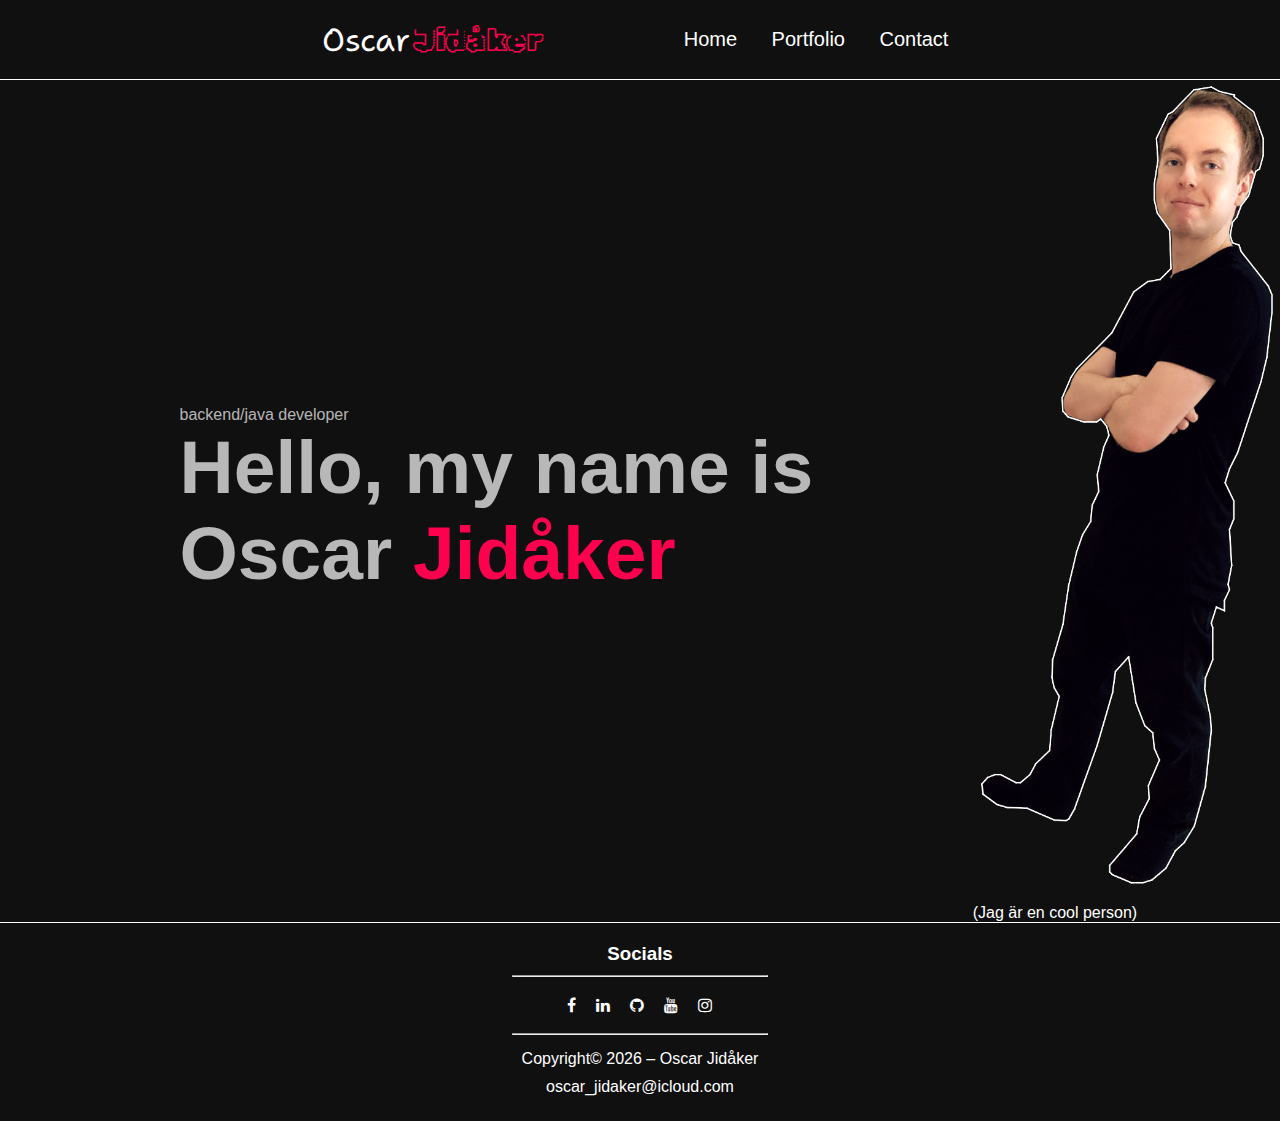
<file: index.html>
<!DOCTYPE html>
<html lang="en">
<head>
    <meta charset="UTF-8">
    <meta http-equiv="X-UA-Compatible" content="IE=edge">
    <meta name="viewport" content="width=device-width, initial-scale=1.0">
    <title>JidakerPortfolio</title>

    <link rel="stylesheet" href="style.css">
    <link rel="stylesheet" href="https://cdnjs.cloudflare.com/ajax/libs/font-awesome/4.7.0/css/font-awesome.min.css">
</head>
<body>
    <header>
        <!--Innre header för att kunna centrera innehållet-->
        <div class="inner-header">      
            <a href="index.html" class="logo">Oscar<span id="logo-secondpart">Jidåker</span></a>
            <nav class="navigation">
                <a href="index.html">Home</a>
                <a href="portfolio.html">Portfolio</a>
                <a href="contact.html">Contact</a>
            </nav>
        </div>         
     </header>

     <main>
        <div id="home">
            <section>
                <div id="content">
                    <p>backend/java developer</p>
                    <h1>Hello, my name is<br>Oscar <span>Jidåker</span></h1>
                </div>     
            </section>
            <aside>
                <img src="images/me.png" alt="Bild på mig">
                <p>(Jag är en cool person)</p>
            </aside>     
        </div>
     </main>
    
    <footer class="site-footer">
        <div>
            <h3>Socials</h3>
            <hr>
            <ul class="socials">
                <li><a href="https://www.facebook.com/oscar.jidaker/" class="fa fa-facebook"></a></li>
                <li><a href="https://www.linkedin.com/in/oscar-jid%C3%A5ker-35bb37132/" class="fa fa-linkedin"></a></li>
                <li><a href="https://github.com/ThunsOJ" class="fa fa-github"></a></li>
                <li><a href="https://www.youtube.com/channel/UCKyeg8c8UoC6atMC5gSTdSg" class="fa fa-youtube"></a></li>
                <li><a href="https://www.instagram.com/ocke_champion/" class="fa fa-instagram"></a></li>
            </ul>
            <hr>
            <ul class="adress">
                <li><p>Copyright&copy; <script>document.write(new Date().getFullYear());</script> – Oscar Jidåker</p></li>
                <li><p>oscar_jidaker@icloud.com</p></li>
            </ul>
       </div>
   </footer>
</body>
</html>
</file>
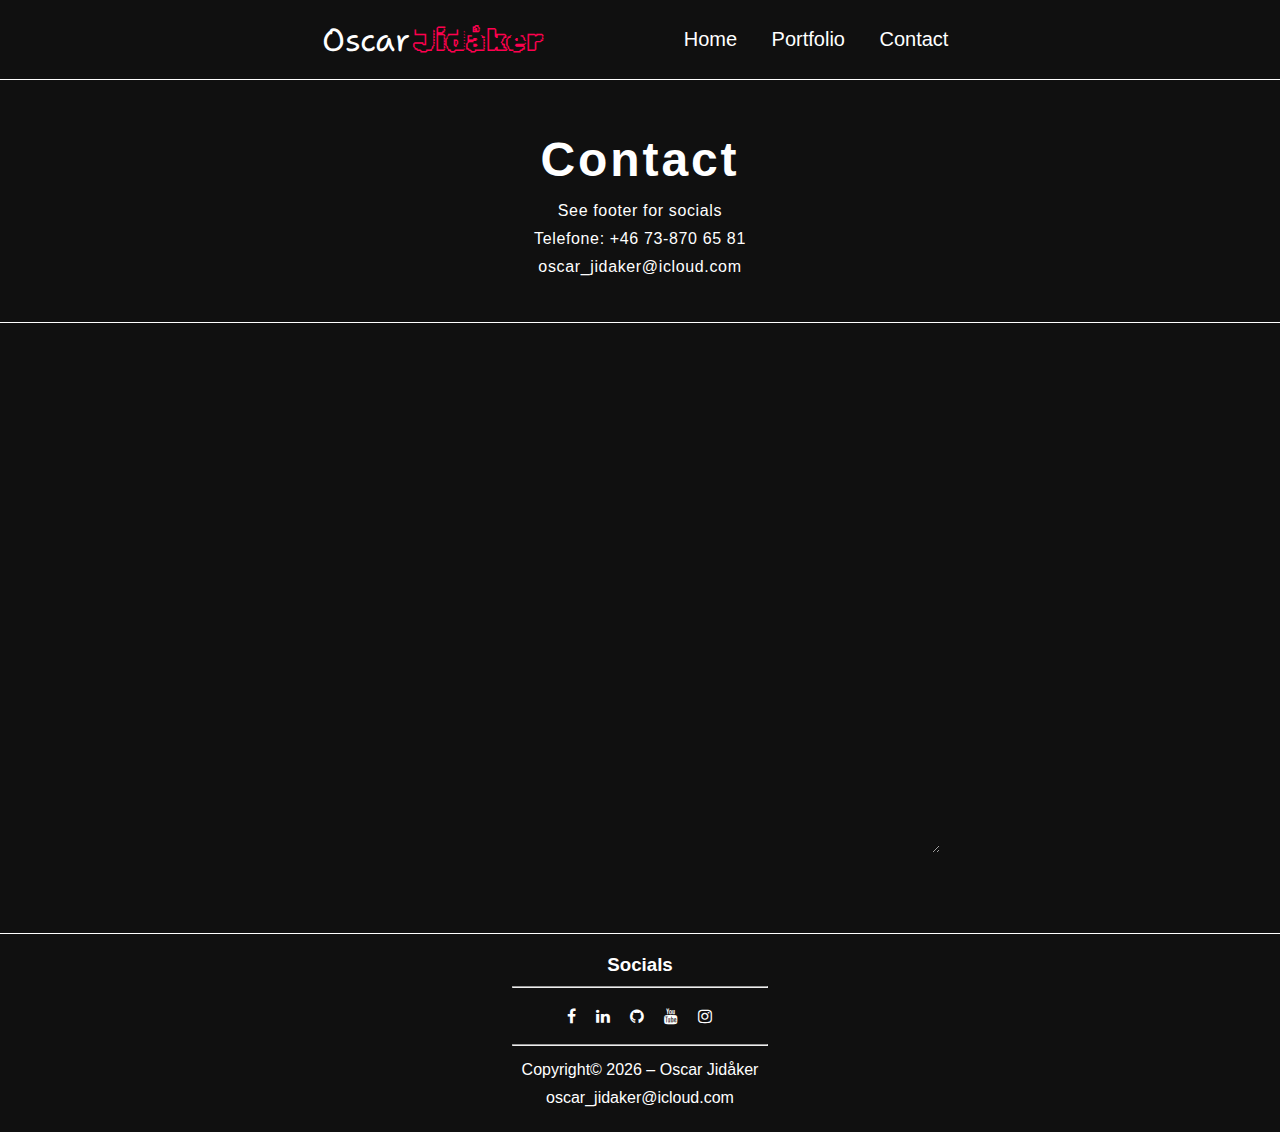
<file: contact.html>
<!DOCTYPE html>
<html lang="en">
<head>
    <meta charset="UTF-8">
    <meta http-equiv="X-UA-Compatible" content="IE=edge">
    <meta name="viewport" content="width=device-width, initial-scale=1.0">
    <title>JidakerPortfolio</title>

    <link rel="stylesheet" href="https://cdnjs.cloudflare.com/ajax/libs/font-awesome/4.7.0/css/font-awesome.min.css">
    <link rel="stylesheet" href="style.css">
</head>
<body>
    <header>
        <!--Innre header för att kunna centrera innehållet-->
        <div class="inner-header">      
            <a href="index.html" class="logo">Oscar<span id="logo-secondpart">Jidåker</span></a>
            <nav class="navigation">
                <a href="index.html">Home</a>
                <a href="portfolio.html">Portfolio</a>
                <a href="contact.html">Contact</a>
            </nav>
        </div>         
     </header>

     <main>

        <section class="description">
            <h2>Contact</h2>
            <ul class="adress">
              <li><p>See footer for socials</p></li>
              <li><p>Telefone: +46 73-870 65 81</p></li>
              <li><p>oscar_jidaker@icloud.com</p></li>
          </ul>
        </section>

        <article class="map">
          <iframe src="https://www.google.com/maps/embed?pb=!1m18!1m12!1m3!1d2009.4127338582123!2d17.383907867429837!3d59.75920781509623!2m3!1f0!2f0!3f0!3m2!1i1024!2i768!4f13.1!3m3!1m2!1s0x465e4ade39f86c39%3A0x52473cc561a835bf!2sGRYTA-S%C3%84VA%2037%2C%20749%2063%20%C3%96rsundsbro!5e0!3m2!1ssv!2sse!4v1678812688718!5m2!1ssv!2sse" style="border:0;" allowfullscreen="" loading="lazy" referrerpolicy="no-referrer-when-downgrade"></iframe>
        </article>
        
      </main>
    
    <footer class="site-footer">
        <div>
          <h3>Socials</h3>
          <hr>
          <ul class="socials">
              <li><a href="https://www.facebook.com/oscar.jidaker/" class="fa fa-facebook"></a></li>
              <li><a href="https://www.linkedin.com/in/oscar-jid%C3%A5ker-35bb37132/" class="fa fa-linkedin"></a></li>
              <li><a href="https://github.com/ThunsOJ" class="fa fa-github"></a></li>
              <li><a href="https://www.youtube.com/channel/UCKyeg8c8UoC6atMC5gSTdSg" class="fa fa-youtube"></a></li>
              <li><a href="https://www.instagram.com/ocke_champion/" class="fa fa-instagram"></a></li>
          </ul>
          <hr>
          <ul class="adress">
              <li><p>Copyright&copy; <script>document.write(new Date().getFullYear());</script> – Oscar Jidåker</p></li>
              <li><p>oscar_jidaker@icloud.com</p></li>
          </ul>
       </div>
   </footer>
</body>
</html>
</file>
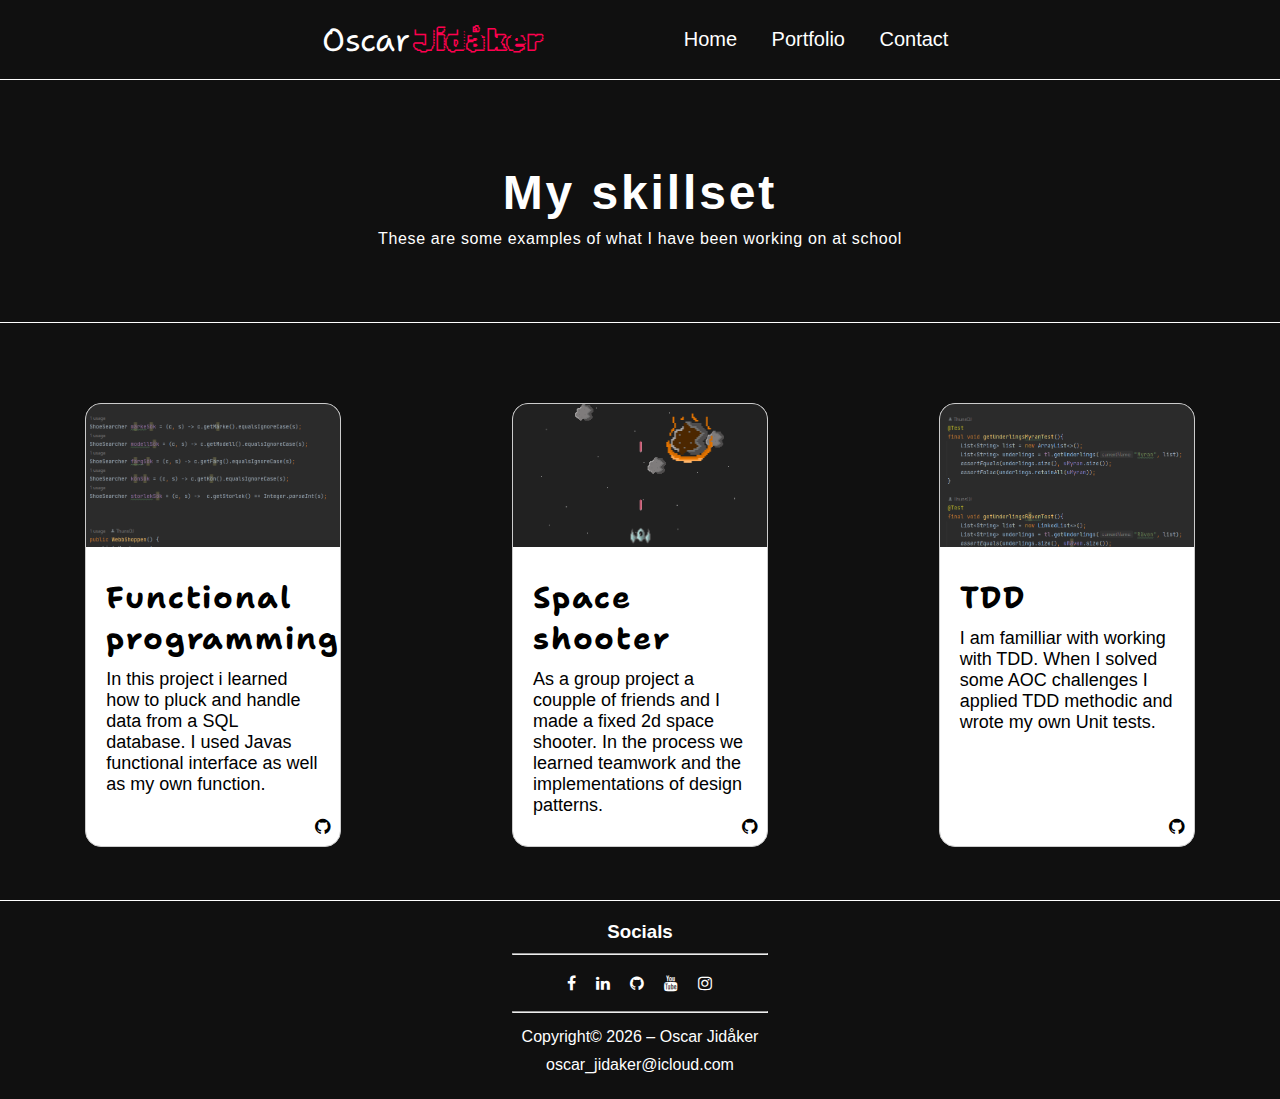
<file: portfolio.html>
<!DOCTYPE html>
<html lang="en">
<head>
    <meta charset="UTF-8">
    <meta http-equiv="X-UA-Compatible" content="IE=edge">
    <meta name="viewport" content="width=device-width, initial-scale=1.0">
    <title>JidakerPortfolio</title>

    <link rel="stylesheet" href="https://cdnjs.cloudflare.com/ajax/libs/font-awesome/4.7.0/css/font-awesome.min.css">
    <link rel="stylesheet" href="style.css">
</head>
<body>
    <header>
        <!--Innre header för att kunna centrera innehållet-->
        <div class="inner-header">      
            <a href="index.html" class="logo">Oscar<span id="logo-secondpart">Jidåker</span></a>
            <nav class="navigation">
                <a href="index.html">Home</a>
                <a href="portfolio.html">Portfolio</a>
                <a href="contact.html">Contact</a>
            </nav>
        </div>         
     </header>

     <main>

        <section class="description">
            <h2>My skillset</h2>
            <p>These are some examples of what I have been working on at school</p>
        </section>

        <ul class="row">
          
          <li class="card">
            <div class="card-header">
              <img src="images/func.png" alt="Func prog">
            </div>
            <div class="card-body">
              <h2>Functional programming</h2>
                  <p>
                    In this project i learned how to pluck and handle data from a SQL database. I used Javas functional interface as well as my own function.
                  </p>
                  <a href="https://github.com/ThunsOJ/WebbShoppen4" class="fa fa-github" target="_blank"></a>
            </div>
          </li>
  
          <li class="card">
            <div class="card-header">
              <img src="images/spacewar.png" alt="Space shooter">
            </div>
            <div class="card-body">
              <h2>Space shooter</h2>
                  <p>
                    As a group project a coupple of friends and I made a fixed 2d space shooter. In the process we learned teamwork and the implementations of design patterns.
                  </p>
                  <a href="https://github.com/ThunsOJ/SpaceWarOscarVG" class="fa fa-github" target="_blank"></a>
            </div>
          </li>
  
          <li class="card">
            <div class="card-header">
              <img src="images/tests.png" alt="TDD">
            </div>
            <div class="card-body">
              <h2>TDD</h2>
                  <p>
                    I am familliar with working with TDD. When I solved some AOC challenges I applied TDD methodic and wrote my own Unit tests. 
                  </p>
                  <a href="https://github.com/ThunsOJ/Tomteland" class="fa fa-github" target="_blank"></a>
            </div>
          </li>
  
        </ul>
    
      
      </main>
    
    <footer class="site-footer">
        <div>
            <h3>Socials</h3>
            <hr>
            <ul class="socials">
                <li><a href="https://www.facebook.com/oscar.jidaker/" class="fa fa-facebook" target="_blank"></a></li>
                <li><a href="https://www.linkedin.com/in/oscar-jid%C3%A5ker-35bb37132/" class="fa fa-linkedin" target="_blank"></a></li>
                <li><a href="https://github.com/ThunsOJ" class="fa fa-github"></a></li>
                <li><a href="https://www.youtube.com/channel/UCKyeg8c8UoC6atMC5gSTdSg" class="fa fa-youtube" target="_blank"></a></li>
                <li><a href="https://www.instagram.com/ocke_champion/" class="fa fa-instagram" target="_blank"></a></li>
            </ul>
            <hr>
            <ul class="adress">
                <li><p>Copyright&copy; <script>document.write(new Date().getFullYear());</script> – Oscar Jidåker</p></li>
                <li><p>oscar_jidaker@icloud.com</p></li>
            </ul>
       </div>
   </footer>
</body>
</html>
</file>
<file: style.css>
@import url('https://fonts.googleapis.com/css2?family=Montserrat:wght@300;400;500;600;700&family=Shantell+Sans:wght@800&display=swap');
@import url('https://fonts.googleapis.com/css2?family=Rubik+Iso&display=swap');

*{
    margin: 0;
    padding: 0;
    font-family: 'Poppins', sans-serif;
    box-sizing: border-box;
    text-decoration: none;
    list-style-type: none;
    box-sizing: border-box;
}

body{
    background: #101010;
    color: #fff;
}

header{
    position: sticky;
    background-color: #101010; 
    border-bottom: solid 1px;

    top: 0;
    height:  80px;
    width: 100%;
    z-index: 1;       
}

/*Är onödig för mindre skärmen men centrerar innehållet när skärmen vidgas*/
.inner-header{
    display: flex;
    align-items: center;
    justify-content: space-around;
    flex-direction: column;

    height: 100%;
    margin: auto;  
}

/*loggan*/
.logo{
    font-family: 'Shantell Sans', cursive;
    color: #fff;
    
    font-size: xx-large;
    cursor: pointer;
    margin: 5px;
}

#logo-secondpart{
    font-family: 'Rubik Iso', cursive;
    font: bold;
    font-weight: 100;
    margin-left: 3px;
}

span{
    color: #ff004f;
}

nav a{   
    transition-duration: 0.4s;
    cursor: pointer; 
    color: white;
    margin: 10px;
    padding: 5px;
    border-radius: 10px;       
}

nav a:hover{
    background-color: rgba(160, 160, 160, 0.534);
}

#home{
    display: flex;
}

section{
    padding-left: 20px;   
    display: flex;
    justify-content: center;
    align-items: center;
    flex: 1 0 auto;
}

#content {
    color: rgba(255, 255, 255, 0.705);
    
}

#home img{
    right: 0px;
    height: calc(75vh - 80px);
    margin-top: 15vh;
}

h1{
    font-size: 20px;
}

#home p{
    font-size: 0.7rem;
}

main{
    width: 100%;
    min-height: calc(100vh - 80px);
    height: 100%;
    position: relative;
}

.description{
    padding-left: 20px;
    padding-right: 20px;
    min-height: 27vh;
    border-bottom: solid white 1px;
    display: flex;
    flex-direction: column;
}

.description h2{
    margin: 10px 0 10px 0;
    font-size: 3rem;
    letter-spacing: 0.06em
}

.description p{
    letter-spacing: 0.04em
}
  
.row {
    margin-top: 80px;
    margin-bottom: 80px;
    display: flex;
    justify-content: space-around;
    flex-flow: wrap;
}
  
.card {
    position: relative;
    border-radius: 16px;
    width: 80%;
    background: #fff;
    color: black;
    border: 1px solid #ccc;
    margin-bottom: 50px;
    transition: 0.3s;
    overflow: hidden;
}
  
.card-header {
    margin: 0;
    padding: 0;
    aspect-ratio: 16/9;
    overflow: hidden;
}

.card-header img{
    width: 100%;
}


.card h2{   
    font-family: 'Shantell Sans', cursive;
    margin: 0 0 10px 0;
    font-size: 1.9rem;
    letter-spacing: 0.06em;
}
  


.card-body {    
    padding: 30px 20px;
    font-size: 18px;
}
  
.card-body .fa {
    position: absolute;
    right: 0;
    bottom: 0;
    
    padding: 10px;
    color: black;
}
  
.card:hover {
    transform: scale(1.1);
    color: #28666e;
}  

.map{
    width: 100%;
    margin-top: 80px;
    display: flex;
    justify-content: center;
    align-items: center;
}

iframe {
    height: 225px;
    width: 300px;
    resize: both;
    overflow: auto;
    margin-bottom: 80px;
    border-radius: 5px;
}


.site-footer{  
    text-decoration: none; 
    background-color: #101010;

    width: 100%;
    border-top: 1px solid white;
    
    display: flex;
    align-items: center;
    justify-content: center;
    bottom: 0;
}

.site-footer div{
    padding-top: 20px;
    padding-bottom: 20px;
    display: flex;
    flex-direction: column;
    align-items: center;
}

.adress{
    display: flex;
    flex-direction: column;
    align-items: center;
}

.adress li{
    padding: 5px 10px;
}

.socials{
    display: flex;
    justify-content: space-evenly;
}

footer .fa{
    padding: 10px;
    color: white;
}

#datum{
    padding: 0;
    font-size: 10px;
    margin-bottom: 10px;
}

hr{
    margin: 10px 10px;
    width: 100%;
}

@media screen and (min-width: 600px) {
    h1{
        font-size: 40px;
    }

    #home img{
        margin: 0;
        height: calc(100vh - 80px);
    }

    #home p{
        font-size: 1rem;
    }

    iframe {
        height: 450px;
        width: 600px;
        resize: both;
        overflow: auto;
    }

    .card{
        width: 40%;
    }
}

@media screen and (min-width: 1000px) {

    .inner-header{
        width: 60%;
        flex-direction: row;
    }

    h1{
        font-size: 75px;
    }

    .card{
        width: 30%;
    }
   
}

@media screen and (min-width: 1200px) {

    nav a{
        font-size: 20px;
    }

    .card{
        width: 20%;
    }

}
</file>
